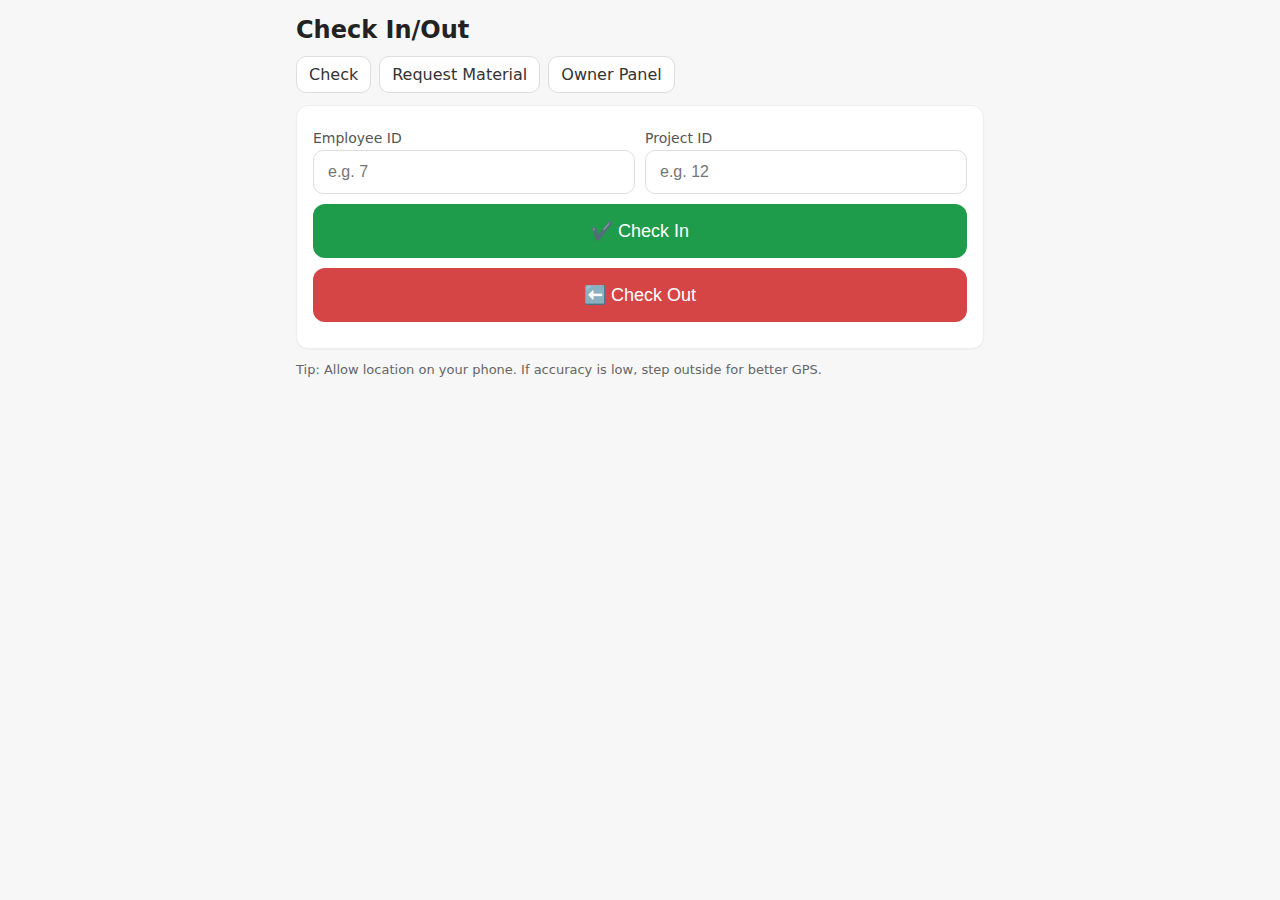
<file: index.html>
<!doctype html>
<html>
<head>
  <meta charset="utf-8"/>
  <meta name="viewport" content="width=device-width,initial-scale=1"/>
  <title>Site App – Check In/Out</title>
  <link rel="manifest" href="/manifest.json"/>
  <link rel="stylesheet" href="/assets/styles.css"/>
  <script defer src="/assets/pwa.js"></script>
  <script defer src="/assets/config.js"></script>
  <script defer src="/assets/api.js"></script>
</head>
<body>
  <div class="container">
    <h2>Check In/Out</h2>
    <div class="nav">
      <a href="index.html">Check</a>
      <a href="pedir.html">Request Material</a>
      <a href="owner.html">Owner Panel</a>
    </div>
    <div class="card">
      <div class="row">
        <div class="col">
          <label>Employee ID</label>
          <input id="emp" placeholder="e.g. 7"/>
        </div>
        <div class="col">
          <label>Project ID</label>
          <input id="proj" placeholder="e.g. 12"/>
        </div>
      </div>
      <button class="btn btn-green" id="btn-in">✔️ Check In</button>
      <button class="btn btn-red" id="btn-out">⬅️ Check Out</button>
      <div id="msg" class="small"></div>
    </div>
    <p class="small">Tip: Allow location on your phone. If accuracy is low, step outside for better GPS.</p>
  </div>
  <script>
  function doGeo(action){
    const employee_id = parseInt(document.getElementById('emp').value||0);
    const project_id = parseInt(document.getElementById('proj').value||0);
    if(!employee_id || !project_id){ alert('Fill Employee and Project'); return; }
    if(!navigator.geolocation){ alert('Enable location'); return; }
    navigator.geolocation.getCurrentPosition(async (pos)=>{
      const payload = {
        employee_id, project_id, action,
        lat: pos.coords.latitude, lon: pos.coords.longitude,
        accuracy_m: pos.coords.accuracy
      };
      try{
        const res = await geoCheck(payload);
        document.getElementById('msg').textContent = res.ok ? '✔️ Recorded' : ('⚠️ '+(res.reason||'Error'));
      }catch(e){
        document.getElementById('msg').textContent = '⚠️ '+e.message;
      }
    }, (err)=> alert('Location error: '+err.message), {enableHighAccuracy:true,timeout:15000,maximumAge:0});
  }
  document.getElementById('btn-in').onclick = ()=>doGeo('check_in');
  document.getElementById('btn-out').onclick = ()=>doGeo('check_out');
  </script>
</body>
</html>
</file>
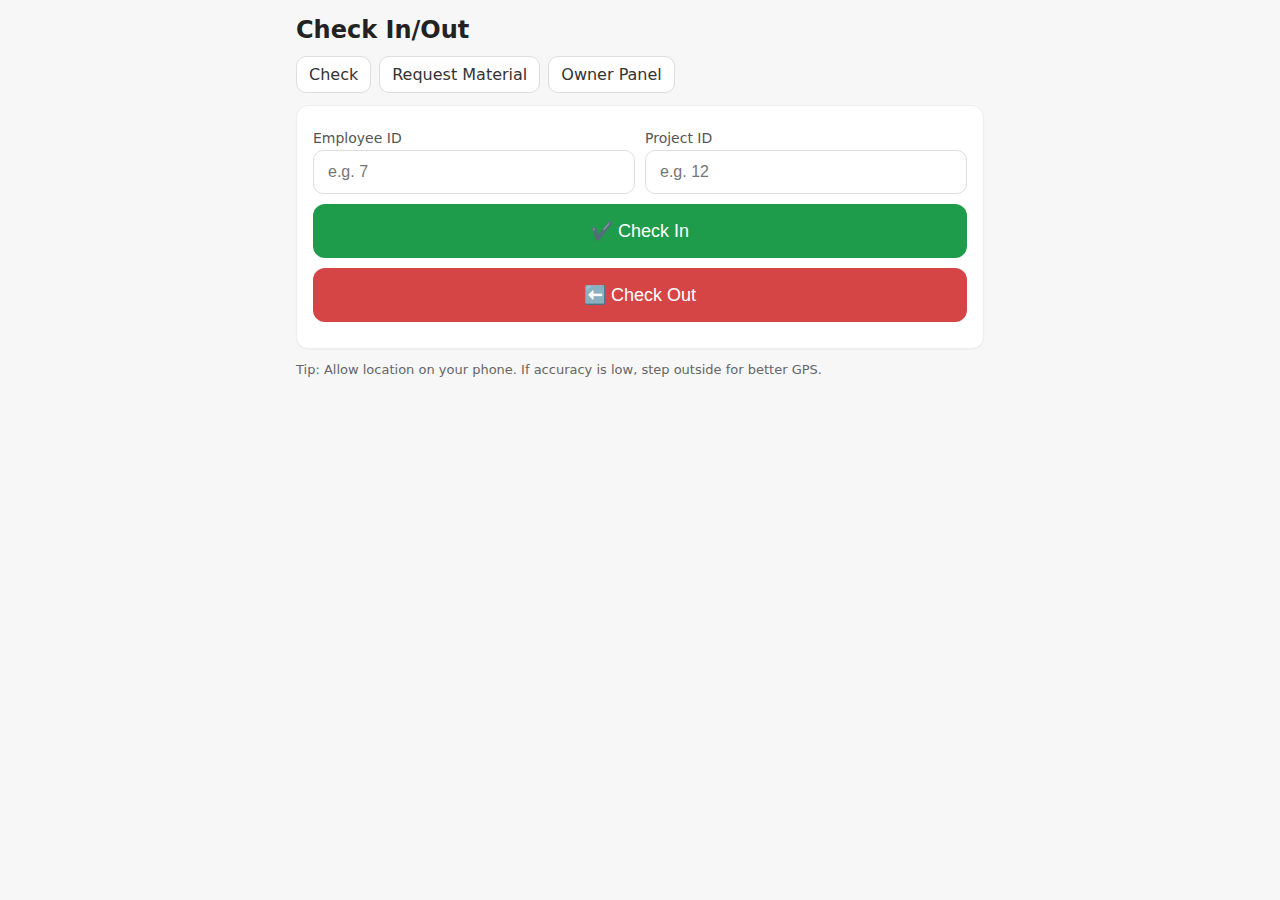
<file: pwa_obra/index.html>
<!doctype html>
<html>
<head>
  <meta charset="utf-8"/>
  <meta name="viewport" content="width=device-width,initial-scale=1"/>
  <title>Site App – Check In/Out</title>
  <link rel="manifest" href="manifest.json"/>
  <link rel="stylesheet" href="assets/styles.css"/>
  <script defer src="assets/pwa.js"></script>
  <script defer src="assets/config.js"></script>
  <script defer src="assets/api.js"></script>
</head>
<body>
  <div class="container">
    <h2>Check In/Out</h2>
    <div class="nav">
      <a href="index.html">Check</a>
      <a href="pedir.html">Request Material</a>
      <a href="owner.html">Owner Panel</a>
    </div>
    <div class="card">
      <div class="row">
        <div class="col">
          <label>Employee ID</label>
          <input id="emp" placeholder="e.g. 7"/>
        </div>
        <div class="col">
          <label>Project ID</label>
          <input id="proj" placeholder="e.g. 12"/>
        </div>
      </div>
      <button class="btn btn-green" id="btn-in">✔️ Check In</button>
      <button class="btn btn-red" id="btn-out">⬅️ Check Out</button>
      <div id="msg" class="small"></div>
    </div>
    <p class="small">Tip: Allow location on your phone. If accuracy is low, step outside for better GPS.</p>
  </div>
  <script>
  function doGeo(action){
    const employee_id = parseInt(document.getElementById('emp').value||0);
    const project_id = parseInt(document.getElementById('proj').value||0);
    if(!employee_id || !project_id){ alert('Fill Employee and Project'); return; }
    if(!navigator.geolocation){ alert('Enable location'); return; }
    navigator.geolocation.getCurrentPosition(async (pos)=>{
      const payload = {
        employee_id, project_id, action,
        lat: pos.coords.latitude, lon: pos.coords.longitude,
        accuracy_m: pos.coords.accuracy
      };
      try{
        const res = await geoCheck(payload);
        document.getElementById('msg').textContent = res.ok ? '✔️ Recorded' : ('⚠️ '+(res.reason||'Error'));
      }catch(e){
        document.getElementById('msg').textContent = '⚠️ '+e.message;
      }
    }, (err)=> alert('Location error: '+err.message), {enableHighAccuracy:true,timeout:15000,maximumAge:0});
  }
  document.getElementById('btn-in').onclick = ()=>doGeo('check_in');
  document.getElementById('btn-out').onclick = ()=>doGeo('check_out');
  </script>
</body>
</html>
</file>
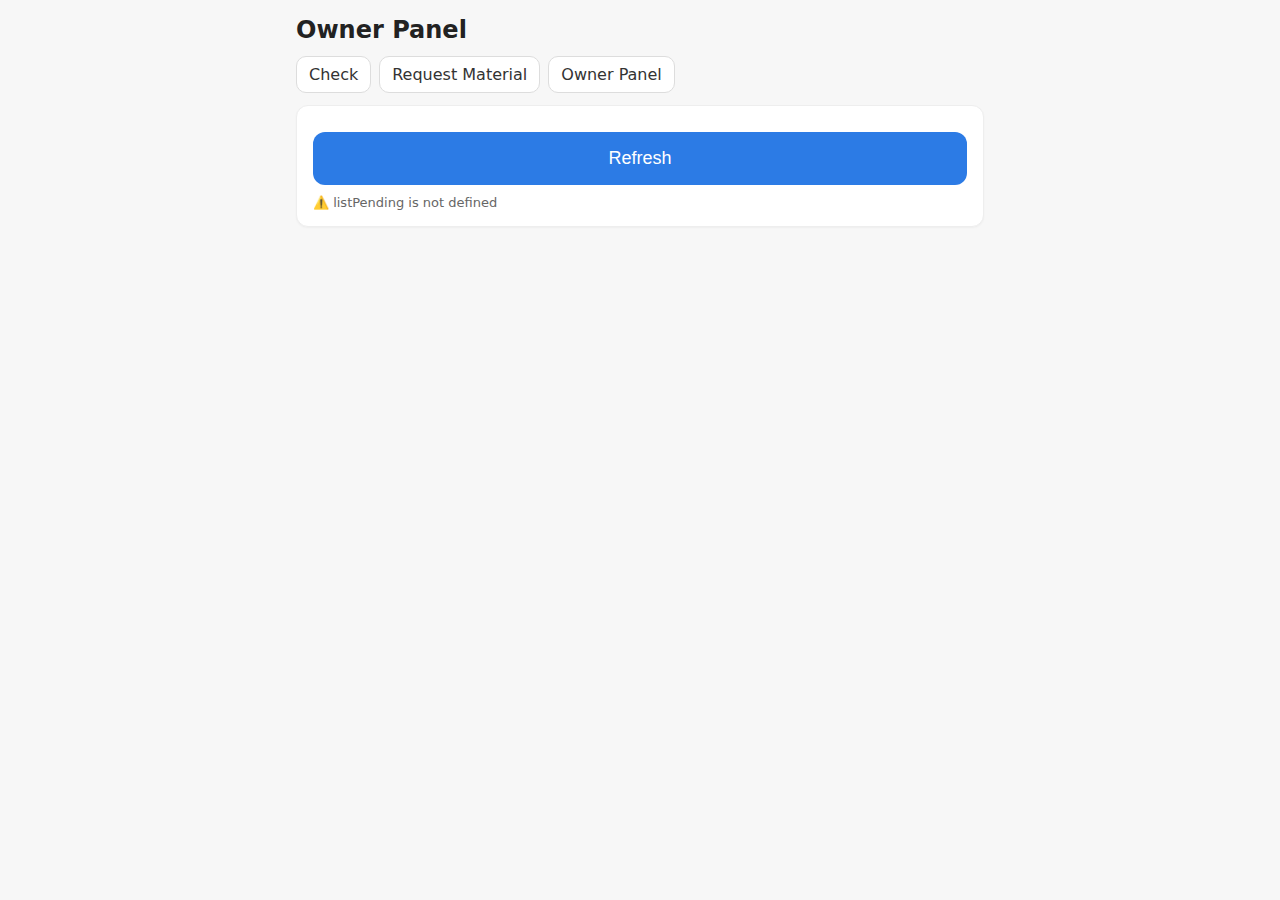
<file: owner.html>
<!doctype html>
<html>
<head>
  <meta charset="utf-8"/>
  <meta name="viewport" content="width=device-width,initial-scale=1"/>
  <title>Site App – Owner Panel</title>
  <link rel="stylesheet" href="assets/styles.css"/>
  <script defer src="assets/config.js"></script>
  <script defer src="assets/api.js"></script>
</head>
<body>
  <div class="container">
    <h2>Owner Panel</h2>
    <div class="nav">
      <a href="index.html">Check</a>
      <a href="pedir.html">Request Material</a>
      <a href="owner.html">Owner Panel</a>
    </div>
    <div class="card">
      <button class="btn btn-blue" onclick="load()">Refresh</button>
      <div id="list" class="list"></div>
      <div id="msg" class="small"></div>
    </div>
  </div>
  <script>
    async function load(){
      try{
        const data = await listPending();
        const list = document.getElementById('list'); list.innerHTML = '';
        if(!data || data.length===0){ list.innerHTML = '<div class="small">No pending requests</div>'; return; }
        data.forEach(item=>{
          const div = document.createElement('div'); div.className='card';
          const quote = item.quote_payload ? ('<pre>'+JSON.stringify(item.quote_payload,null,2)+'</pre>') : '';
          div.innerHTML = `
            <b>${item.name}</b> — ${item.product_name} (${item.qty} ${item.uom}) <span class="badge">${item.state}</span><br/>
            Project: ${item.project}<br/>By: ${item.employee}<br/>${quote}
            <div class="row">
              <button class="btn btn-green" onclick="approve(${item.id})">Approve</button>
              <button class="btn btn-blue" onclick="orderB(${item.id})">Order Best</button>
            </div>`;
          list.appendChild(div);
        });
      }catch(e){
        document.getElementById('msg').textContent = '⚠️ '+e.message;
      }
    }
    async function approve(id){ try{ await approveRequest(id); load(); }catch(e){ alert(e.message); } }
    async function orderB(id){ try{ await orderBest(id); load(); }catch(e){ alert(e.message); } }
    load();
  </script>
</body>
</html>
</file>
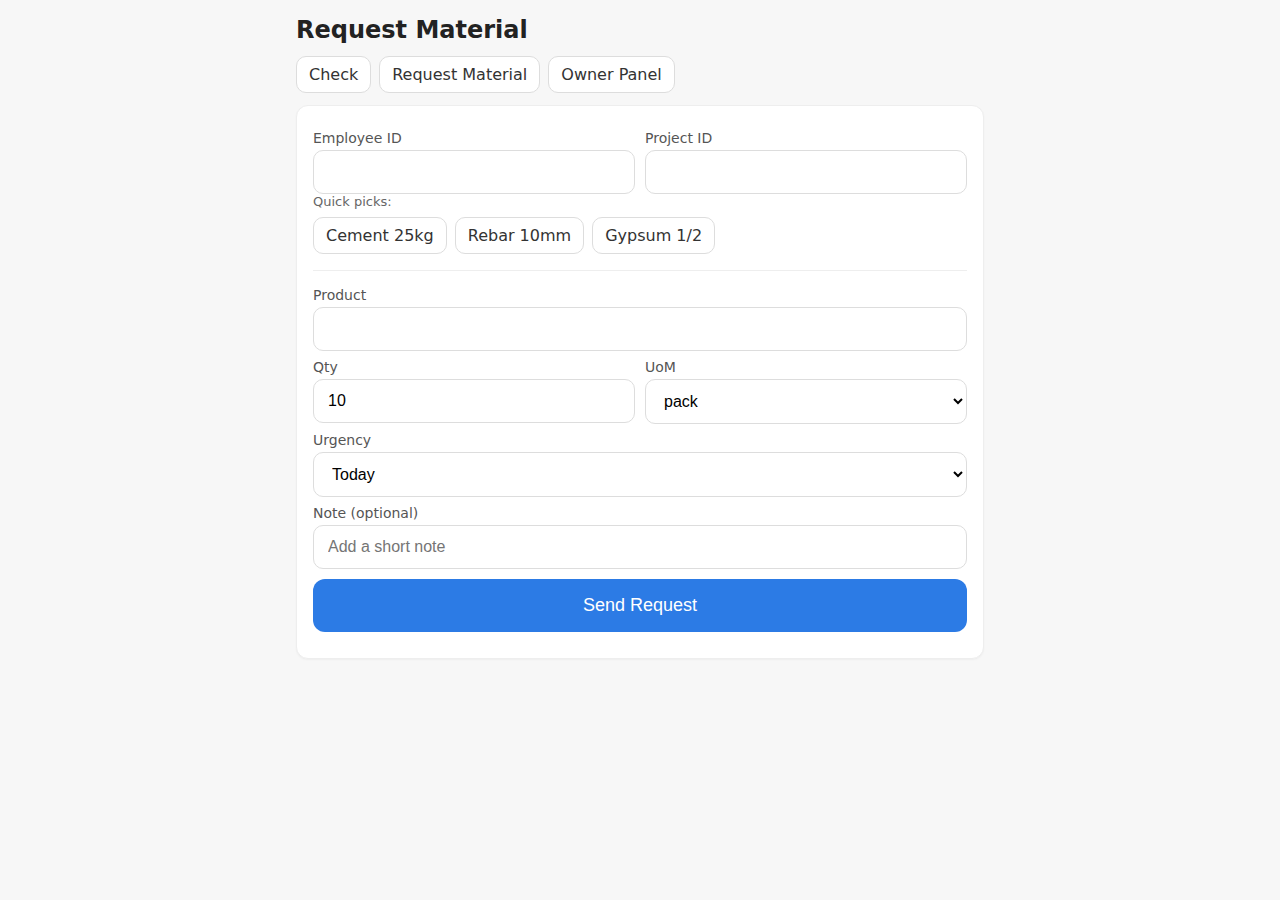
<file: pedir.html>
<!doctype html>
<html>
<head>
  <meta charset="utf-8"/>
  <meta name="viewport" content="width=device-width,initial-scale=1"/>
  <title>Site App – Request Material</title>
  <link rel="stylesheet" href="assets/styles.css"/>
  <script defer src="assets/config.js"></script>
  <script defer src="assets/api.js"></script>
</head>
<body>
  <div class="container">
    <h2>Request Material</h2>
    <div class="nav">
      <a href="index.html">Check</a>
      <a href="pedir.html">Request Material</a>
      <a href="owner.html">Owner Panel</a>
    </div>
    <div class="card">
      <div class="row">
        <div class="col">
          <label>Employee ID</label><input id="emp"/>
        </div>
        <div class="col">
          <label>Project ID</label><input id="proj"/>
        </div>
      </div>
      <div class="small">Quick picks:</div>
      <div class="nav">
        <a href="#" onclick="setProd('cement 25kg');return false;">Cement 25kg</a>
        <a href="#" onclick="setProd('rebar 10mm 12m');return false;">Rebar 10mm</a>
        <a href="#" onclick="setProd('gypsum board 1/2 1.22x2.44m');return false;">Gypsum 1/2</a>
      </div>
      <hr/>
      <label>Product</label><input id="product"/>
      <div class="row">
        <div class="col">
          <label>Qty</label><input id="qty" value="10"/>
        </div>
        <div class="col">
          <label>UoM</label>
          <select id="uom">
            <option value="pack">pack</option>
            <option value="kg">kg</option>
            <option value="m">m</option>
            <option value="m2">m²</option>
            <option value="m3">m³</option>
            <option value="piece">piece</option>
          </select>
        </div>
      </div>
      <label>Urgency</label>
      <select id="urg">
        <option value="today">Today</option>
        <option value="24h">24h</option>
        <option value="48h">48h</option>
        <option value="scheduled">Scheduled</option>
      </select>
      <label>Note (optional)</label>
      <input id="note" placeholder="Add a short note"/>
      <button class="btn btn-blue" onclick="send()">Send Request</button>
      <div id="msg" class="small"></div>
    </div>
  </div>
  <script>
    function setProd(v){ document.getElementById('product').value = v; }
    async function send(){
      const body = {
        employee_id: parseInt(document.getElementById('emp').value||0),
        project_id: parseInt(document.getElementById('proj').value||0),
        product_name: document.getElementById('product').value,
        qty: parseFloat(document.getElementById('qty').value||0),
        uom: document.getElementById('uom').value,
        urgency: document.getElementById('urg').value,
        note: document.getElementById('note').value
      };
      try{
        const data = await createMaterialRequest(body);
        document.getElementById('msg').textContent = data.ok ? ('✔️ Sent: '+data.name) : '⚠️ Error';
      }catch(e){
        document.getElementById('msg').textContent = '⚠️ '+e.message;
      }
    }
  </script>
</body>
</html>
</file>
<file: assets/styles.css>
:root { --green:#1e9c4b; --red:#d64545; --blue:#2c7be5; --bg:#f7f7f7; --fg:#222; }
*{box-sizing:border-box}
html,body{height:100%}
body{margin:0;font-family:system-ui,-apple-system,Segoe UI,Roboto,Ubuntu,'Helvetica Neue',Arial;background:var(--bg);color:var(--fg)}
.container{max-width:720px;margin:0 auto;padding:16px}
h1,h2{margin:0 0 12px}
.card{background:#fff;border:1px solid #eee;border-radius:12px;padding:16px;box-shadow:0 1px 2px rgba(0,0,0,0.04);margin:12px 0}
label{display:block;font-size:14px;margin:8px 0 4px;color:#555}
input,select{width:100%;padding:12px 14px;font-size:16px;border:1px solid #ddd;border-radius:10px;background:#fff}
.btn{display:block;width:100%;padding:16px;font-size:18px;border:none;border-radius:12px;color:#fff;margin:10px 0;cursor:pointer}
.btn-green{background:var(--green)}
.btn-red{background:var(--red)}
.btn-blue{background:var(--blue)}
.row{display:flex;gap:10px}
.row .col{flex:1}
.small{font-size:13px;color:#666}
.nav{display:flex;gap:8px;flex-wrap:wrap;margin:8px 0 0}
.nav a{display:inline-block;padding:8px 12px;border-radius:10px;border:1px solid #ddd;background:#fff;color:#333;text-decoration:none}
.badge{display:inline-block;padding:2px 10px;border-radius:999px;border:1px solid #ddd;background:#fafafa;font-size:12px}
.list{display:grid;gap:12px}
pre{background:#f9fafb;border:1px solid #eee;border-radius:10px;padding:12px;overflow:auto}
hr{border:none;border-top:1px solid #eee;margin:16px 0}
</file>
<file: pwa_obra/assets/styles.css>
:root { --green:#1e9c4b; --red:#d64545; --blue:#2c7be5; --bg:#f7f7f7; --fg:#222; }
*{box-sizing:border-box}
html,body{height:100%}
body{margin:0;font-family:system-ui,-apple-system,Segoe UI,Roboto,Ubuntu,'Helvetica Neue',Arial;background:var(--bg);color:var(--fg)}
.container{max-width:720px;margin:0 auto;padding:16px}
h1,h2{margin:0 0 12px}
.card{background:#fff;border:1px solid #eee;border-radius:12px;padding:16px;box-shadow:0 1px 2px rgba(0,0,0,0.04);margin:12px 0}
label{display:block;font-size:14px;margin:8px 0 4px;color:#555}
input,select{width:100%;padding:12px 14px;font-size:16px;border:1px solid #ddd;border-radius:10px;background:#fff}
.btn{display:block;width:100%;padding:16px;font-size:18px;border:none;border-radius:12px;color:#fff;margin:10px 0;cursor:pointer}
.btn-green{background:var(--green)}
.btn-red{background:var(--red)}
.btn-blue{background:var(--blue)}
.row{display:flex;gap:10px}
.row .col{flex:1}
.small{font-size:13px;color:#666}
.nav{display:flex;gap:8px;flex-wrap:wrap;margin:8px 0 0}
.nav a{display:inline-block;padding:8px 12px;border-radius:10px;border:1px solid #ddd;background:#fff;color:#333;text-decoration:none}
.badge{display:inline-block;padding:2px 10px;border-radius:999px;border:1px solid #ddd;background:#fafafa;font-size:12px}
.list{display:grid;gap:12px}
pre{background:#f9fafb;border:1px solid #eee;border-radius:10px;padding:12px;overflow:auto}
hr{border:none;border-top:1px solid #eee;margin:16px 0}
</file>
